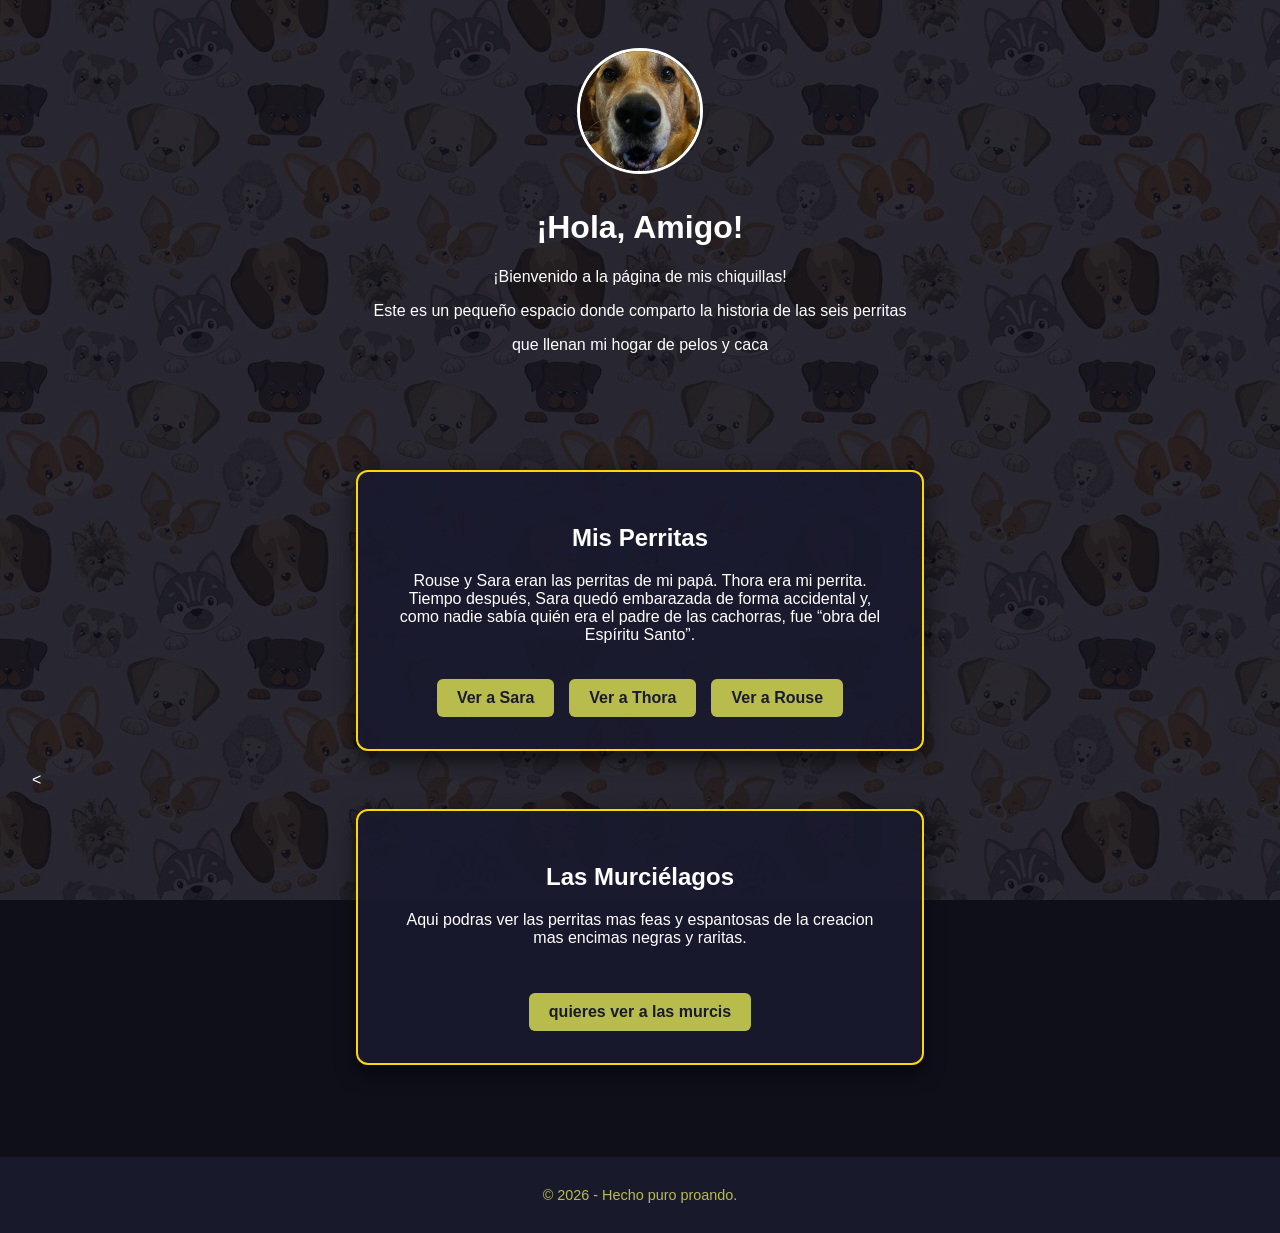
<file: index.html>
<!DOCTYPE html>
<html lang="es">
<head>
    <meta charset="UTF-8">
    <meta name="viewport" content="width=device-width, initial-scale=1.0">
    <title>Sitio de las chiquillas</title>
    <link rel="stylesheet" href="style.css">
</head>
<body>
    <header>
    <!-- Agregamos la imagen aquí arriba -->
    <img src="thora.jpg" alt="Mi imagen" style="width: 120px; height: 120px; border-radius: 50%; object-fit: cover; margin-bottom: 10px; border: 3px solid white;">
    
    <h1>¡Hola, Amigo! </h1>
    <p>¡Bienvenido a la página de mis chiquillas! 
       <p></p> Este es un pequeño espacio donde comparto la historia de las seis perritas
       <p></p> que llenan mi hogar de pelos y caca</p>
</header>
    </header>

    <main>
    <!-- PRIMERA TARJETA: Mis perritas -->
<section class="card">
    <h2>Mis Perritas</h2>
    <p>Rouse y Sara eran las perritas de mi papá. Thora era mi perrita. Tiempo después, Sara quedó embarazada de forma accidental y, como nadie sabía quién era el padre de las cachorras, fue “obra del Espíritu Santo”.</p>
    
    <!-- Contenedor único para alinear los tres botones juntos y ordenados -->
    <div style="margin-top: 20px; display: flex; justify-content: center; gap: 15px; position: relative;">
        
        <!-- Botón 1: Sara -->
        <div style="position: relative; display: inline-block;">
            <button onclick="alternarSara()">Ver a Sara</button>
            <div id="contenedor-sara" style="display: none; position: absolute; bottom: 125%; left: 50%; transform: translateX(-50%); background: #1a1a2e; border: 2px solid #ffd700; padding: 12px; border-radius: 10px; box-shadow: 0px 4px 15px rgba(0,0,0,0.5); z-index: 100; text-align: center; width: 220px;">
                <p style="color: #ffd700; margin-bottom: 8px; font-weight: bold; font-size: 14px;">¡Sara!</p>
                <img src="sara.jpg" alt="Sara" style="width: 100%; height: auto; border-radius: 6px; display: block;">
            </div>
        </div>

        <!-- Botón 2: Thora -->
        <div style="position: relative; display: inline-block;">
            <button onclick="alternarThora()">Ver a Thora</button>
            <div id="contenedor-boba2" style="display: none; position: absolute; bottom: 125%; left: 50%; transform: translateX(-50%); background: #1a1a2e; border: 2px solid #ffd700; padding: 12px; border-radius: 10px; box-shadow: 0px 4px 15px rgba(0,0,0,0.5); z-index: 100; text-align: center; width: 220px;">
                <p style="color: #ffd700; margin-bottom: 8px; font-weight: bold; font-size: 14px;">Thora!</p>
                <img src="boba2.jpeg" alt="boba2" style="width: 100%; height: auto; border-radius: 6px; display: block;">
            </div>
        </div>

        <!-- Botón 3: Rouse -->
        <div style="position: relative; display: inline-block;">
            <button onclick="alternarRouse()">Ver a Rouse</button>
            <div id="contenedor-rouse" style="display: none; position: absolute; bottom: 125%; left: 50%; transform: translateX(-50%); background: #1a1a2e; border: 2px solid #ffd700; padding: 12px; border-radius: 10px; box-shadow: 0px 4px 15px rgba(0,0,0,0.5); z-index: 100; text-align: center; width: 220px;">
                <p style="color: #ffd700; margin-bottom: 8px; font-weight: bold; font-size: 14px;">¡Rouse!</p>
                <img src="rouse.jpg" alt="Rouse" style="width: 100%; height: auto; border-radius: 6px; display: block;">
            </div>
        </div>

    </div>
</section>
</section>

    <!-- SEGUNDA TARJETA: Las murcis -->
    <<section class="card" style="margin-top: 20px;">
    <h2> Las Murciélagos</h2>
    <p>Aqui podras ver las perritas mas feas y espantosas de la creacion mas encimas negras y raritas.</p>
    
    <div style="position: relative; display: inline-block; margin-top: 15px;">
        <!-- Botón que activa la alerta de confirmación -->
        <button onclick="irAMurcis()">quieres ver a las murcis</button>
    </div>
</section>
</main>

    <footer>
        <p>&copy; 2026 - Hecho puro proando.</p>
    </footer>

    <script>
    function alternarSara() {
        var elemento = document.getElementById("contenedor-sara");
        if (elemento.style.display === "none") {
            elemento.style.display = "block";
        } else {
            elemento.style.display = "none";
        }
    }

    function alternarThora() {
        var elemento = document.getElementById("contenedor-boba2");
        elemento.style.display = (elemento.style.display === "none") ? "block" : "none";
    }

    function alternarRouse() {
        var elemento = document.getElementById("contenedor-rouse");
        if (elemento.style.display === "none") {
            elemento.style.display = "block";
        } else {
            elemento.style.display = "none";
        }
    }

    function irAMurcis() {
        // Muestra una ventana emergente con el mensaje y opciones Aceptar / Cancelar
        var confirmar = confirm("¡Hola Amigo! De verdad quieres ver a las negritas?");
        
        // Si el usuario hace clic en "Aceptar", lo redirige a la página del collage
        if (confirmar) {
            window.location.href = "murcis.html";
        }
    }
    </script>
</body>
</html>
</file>
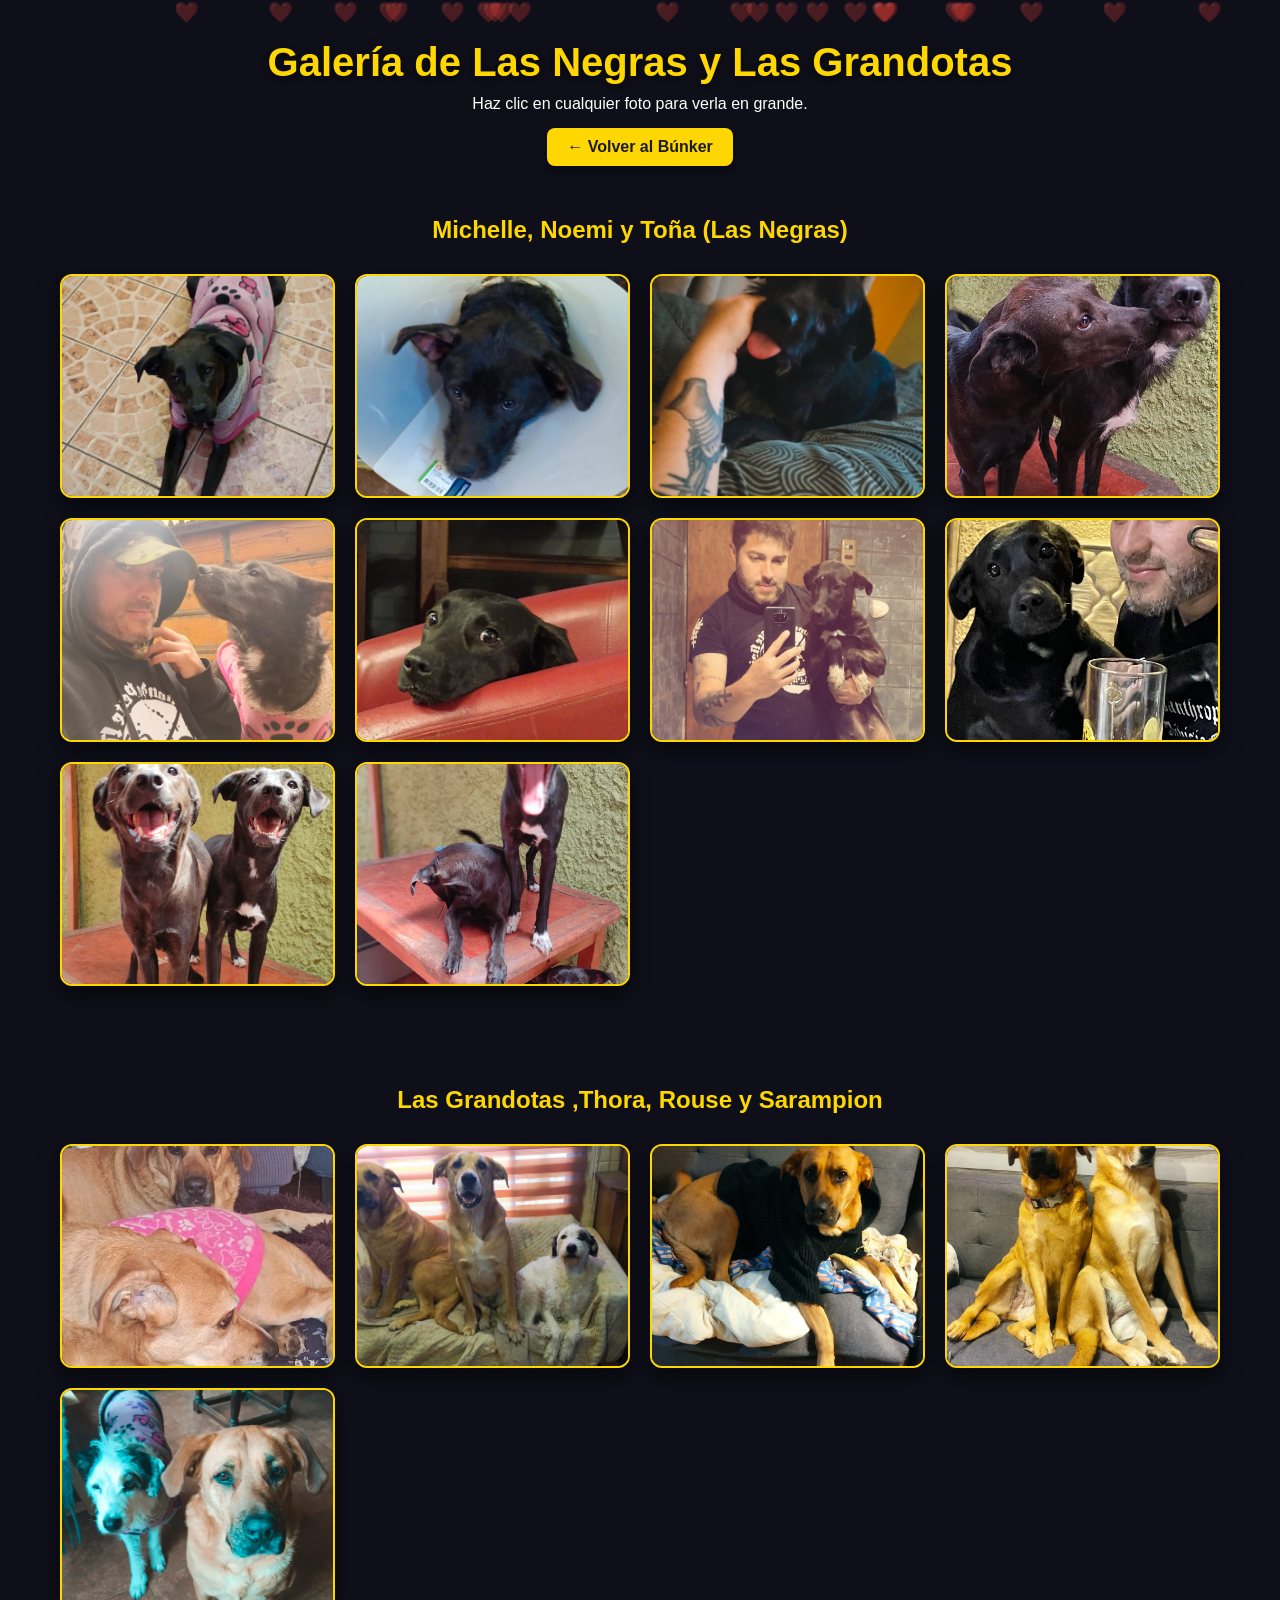
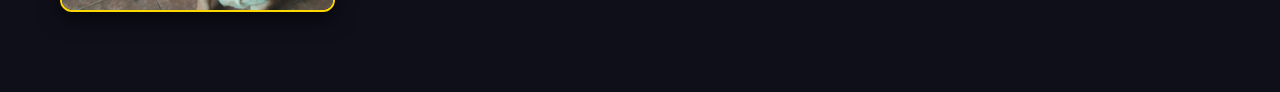
<file: murcis.html>
<!DOCTYPE html>
<html lang="es">
<head>
    <meta charset="UTF-8">
    <meta name="viewport" content="width=device-width, initial-scale=1.0">
    <title>Galería de Murcis más las grandotas</title>
    <style>
        * {
            box-sizing: border-box;
            margin: 0;
            padding: 0;
        }

        body {
            background-color: #0f0f1a;
            color: #ffffff;
            font-family: Arial, sans-serif;
            min-height: 100vh;
            overflow-x: hidden;
            position: relative;
        }

        /* Fondo animado de corazones */
        .hearts-bg {
            position: fixed;
            top: 0;
            left: 0;
            width: 100%;
            height: 100%;
            pointer-events: none;
            z-index: 0;
            overflow: hidden;
        }

        .heart {
            position: absolute;
            color: rgba(255, 215, 0, 0.25);
            font-size: 20px;
            animation: floatUp linear infinite;
        }

        @keyframes floatUp {
            0% {
                transform: translateY(100vh) scale(0.5);
                opacity: 0;
            }
            50% {
                opacity: 0.8;
            }
            100% {
                transform: translateY(-10vh) scale(1.2);
                opacity: 0;
            }
        }

        header {
            text-align: center;
            padding: 40px 20px 20px;
            position: relative;
            z-index: 2;
        }

        h1 {
            color: #ffd700;
            font-size: 2.5rem;
            text-shadow: 0 2px 10px rgba(0, 0, 0, 0.7);
            margin-bottom: 10px;
        }

        .volver-btn {
            display: inline-block;
            margin-top: 15px;
            padding: 10px 20px;
            background-color: #ffd700;
            color: #1a1a2e;
            text-decoration: none;
            font-weight: bold;
            border-radius: 8px;
            box-shadow: 0 4px 10px rgba(0,0,0,0.5);
            transition: background 0.3s;
        }

        .volver-btn:hover {
            background-color: #e6c200;
        }

        /* Contenedor del Collage */
        .collage-container {
            max-width: 1200px;
            margin: 30px auto;
            padding: 0 20px 50px;
            display: grid;
            grid-template-columns: repeat(auto-fit, minmax(220px, 1fr));
            gap: 20px;
            position: relative;
            z-index: 2;
        }

        .collage-item {
            background: #1a1a2e;
            border: 2px solid #ffd700;
            border-radius: 12px;
            overflow: hidden;
            box-shadow: 0 8px 20px rgba(0, 0, 0, 0.6);
            cursor: pointer; /* Cambia el cursor a manita para indicar que se puede hacer clic */
            transition: transform 0.3s ease, box-shadow 0.3s ease;
        }

        .collage-item:hover {
            transform: scale(1.03);
            box-shadow: 0 12px 25px rgba(255, 215, 0, 0.3);
        }

        .collage-item img {
            width: 100%;
            height: 220px;
            object-fit: cover;
            display: block;
        }

        /* ESTILOS PARA EL VISOR DE FOTO GRANDE (MODAL) */
        .modal {
            display: none; /* Oculto por defecto */
            position: fixed;
            z-index: 100;
            left: 0;
            top: 0;
            width: 100%;
            height: 100%;
            background-color: rgba(0, 0, 0, 0.85); /* Fondo oscuro semitransparente */
            align-items: center;
            justify-content: center;
        }

        .modal-content {
            max-width: 85%;
            max-height: 85vh;
            border: 3px solid #ffd700;
            border-radius: 10px;
            box-shadow: 0 0 20px rgba(255, 215, 0, 0.5);
        }

        .close-btn {
            position: absolute;
            top: 20px;
            right: 30px;
            color: #ffd700;
            font-size: 40px;
            font-weight: bold;
            cursor: pointer;
            transition: color 0.2s;
        }

        .close-btn:hover {
            color: #ffffff;
        }
    </style>
</head>
<body>

    <!-- Fondo de corazones flotantes -->
    <div class="hearts-bg" id="hearts-container"></div>

    <!-- ENCABEZADO PRINCIPAL -->
    <header>
        <h1>Galería de Las Negras y Las Grandotas</h1>
        <p>Haz clic en cualquier foto para verla en grande.</p>
        <a href="index.html" class="volver-btn">← Volver al Búnker</a>
    </header>

    <main>
        <!-- SECCIÓN 1: LAS NEGRAS -->
        <h2 style="text-align: center; color: #ffd700; margin-top: 30px;">Michelle, Noemi y Toña (Las Negras)</h2>
        <div class="collage-container">
            <div class="collage-item" onclick="abrirModal('negra1.jpeg')"><img src="negra1.jpeg" alt="Foto 1"></div>
            <div class="collage-item" onclick="abrirModal('negra2.jpeg')"><img src="negra2.jpeg" alt="Foto 2"></div>
            <div class="collage-item" onclick="abrirModal('negra3.jpeg')"><img src="negra3.jpeg" alt="Foto 3"></div>
            <div class="collage-item" onclick="abrirModal('negra4.jpeg')"><img src="negra4.jpeg" alt="Foto 4"></div>
            <div class="collage-item" onclick="abrirModal('negra5.jpeg')"><img src="negra5.jpeg" alt="Foto 5"></div>
            <div class="collage-item" onclick="abrirModal('negra6.jpeg')"><img src="negra6.jpeg" alt="Foto 6"></div>
            <div class="collage-item" onclick="abrirModal('negra7.jpeg')"><img src="negra7.jpeg" alt="Foto 7"></div>
            <div class="collage-item" onclick="abrirModal('negra8.jpeg')"><img src="negra8.jpeg" alt="Foto 8"></div>
            <div class="collage-item" onclick="abrirModal('negra9.jpeg')"><img src="negra9.jpeg" alt="Foto 9"></div>
            <div class="collage-item" onclick="abrirModal('negra10.jpeg')"><img src="negra10.jpeg" alt="Foto 10"></div>
        </div>

        <!-- SECCIÓN 2: LAS GRANDOTAS -->
        <h2 style="text-align: center; color: #ffd700; margin-top: 50px;">Las Grandotas ,Thora, Rouse y Sarampion</h2>
        <div class="collage-container">
            <div class="collage-item" onclick="abrirModal('grande1.jpeg')"><img src="grande1.jpeg" alt="Foto Grandota 1"></div>
            <div class="collage-item" onclick="abrirModal('grande2.jpeg')"><img src="grande2.jpeg" alt="Foto Grandota 2"></div>
            <div class="collage-item" onclick="abrirModal('grande3.jpeg')"><img src="grande3.jpeg" alt="Foto Grandota 3"></div>
            <div class="collage-item" onclick="abrirModal('grande4.jpeg')"><img src="grande4.jpeg" alt="Foto Grandota 4"></div>
            <div class="collage-item" onclick="abrirModal('grande5.jpeg')"><img src="grande5.jpeg" alt="Foto Grandota 5"></div>
        </div>
    </main>

    <!-- VENTANA EMERGENTE ÚNICA (MODAL) PARA AMPLIAR CUALQUIER FOTO -->
    <div id="fotoModal" class="modal" onclick="cerrarModal()">
        <span class="close-btn">&times;</span>
        <img class="modal-content" id="imgGrande">
    </div>

    <script>
        // 1. Generador de corazones flotantes
        const heartsContainer = document.getElementById('hearts-container');
        const numHearts = 25;

        for (let i = 0; i < numHearts; i++) {
            const heart = document.createElement('div');
            heart.classList.add('heart');
            heart.innerHTML = '❤️';
            heart.style.left = Math.random() * 100 + 'vw';
            heart.style.animationDuration = (Math.random() * 5 + 5) + 's';
            heart.style.animationDelay = (Math.random() * 5) + 's';
            heartsContainer.appendChild(heart);
        }

        // 2. Funciones de JavaScript para abrir y cerrar la foto en grande
        function abrirModal(rutaImagen) {
            var modal = document.getElementById("fotoModal");
            var imgDestino = document.getElementById("imgGrande");
            
            modal.style.display = "flex"; // Muestra el contenedor oscuro
            imgDestino.src = rutaImagen;   // Carga la foto seleccionada
        }

        function cerrarModal() {
            var modal = document.getElementById("fotoModal");
            modal.style.display = "none"; // Oculta el contenedor al hacer clic
        }
    </script>
</body>
</html>
</file>
<file: style.css>
/* 1. Fondo general con los perritos y un filtro oscuro elegante */
body {
    background-image: linear-gradient(rgba(15, 15, 26, 0.88), rgba(15, 15, 26, 0.88)), url('fondo.jpg');
    background-repeat: repeat;
    background-attachment: fixed;
    background-color: #0f0f1a;
    color: #ffffff;
    font-family: Arial, sans-serif;
    margin: 0;
    padding: 0;
}

/* 2. Encabezado limpio */
header {
    text-align: center;
    padding: 3rem 2rem;
}

/* 3. Contenedor principal */
main {
    padding: 2rem;
}

/* 4. Tarjetas oscuras con borde dorado */
.card {
    background-color: rgba(26, 26, 46, 0.92);
    border: 2px solid #ffd700;
    border-radius: 12px;
    max-width: 500px;
    margin: 20px auto;
    padding: 2rem;
    box-shadow: 0 8px 20px rgba(0, 0, 0, 0.6);
    text-align: center;
}

/* 5. Estilos de botones */
button {
    background-color: #b8bc4d;
    color: #1a1a2e;
    font-weight: bold;
    border: none;
    padding: 10px 20px;
    font-size: 1rem;
    border-radius: 6px;
    cursor: pointer;
    margin-top: 15px;
    transition: background 0.3s ease;
}

button:hover {
    background-color: #fc0000;
    color: #ffffff;
}

/* 6. Pie de página */
footer {
    background-color: rgba(26, 26, 46, 0.95);
    color: #b8bc4d;
    text-align: center;
    padding: 1rem;
    font-size: 0.9rem;
    margin-top: 40px;
}
</file>
